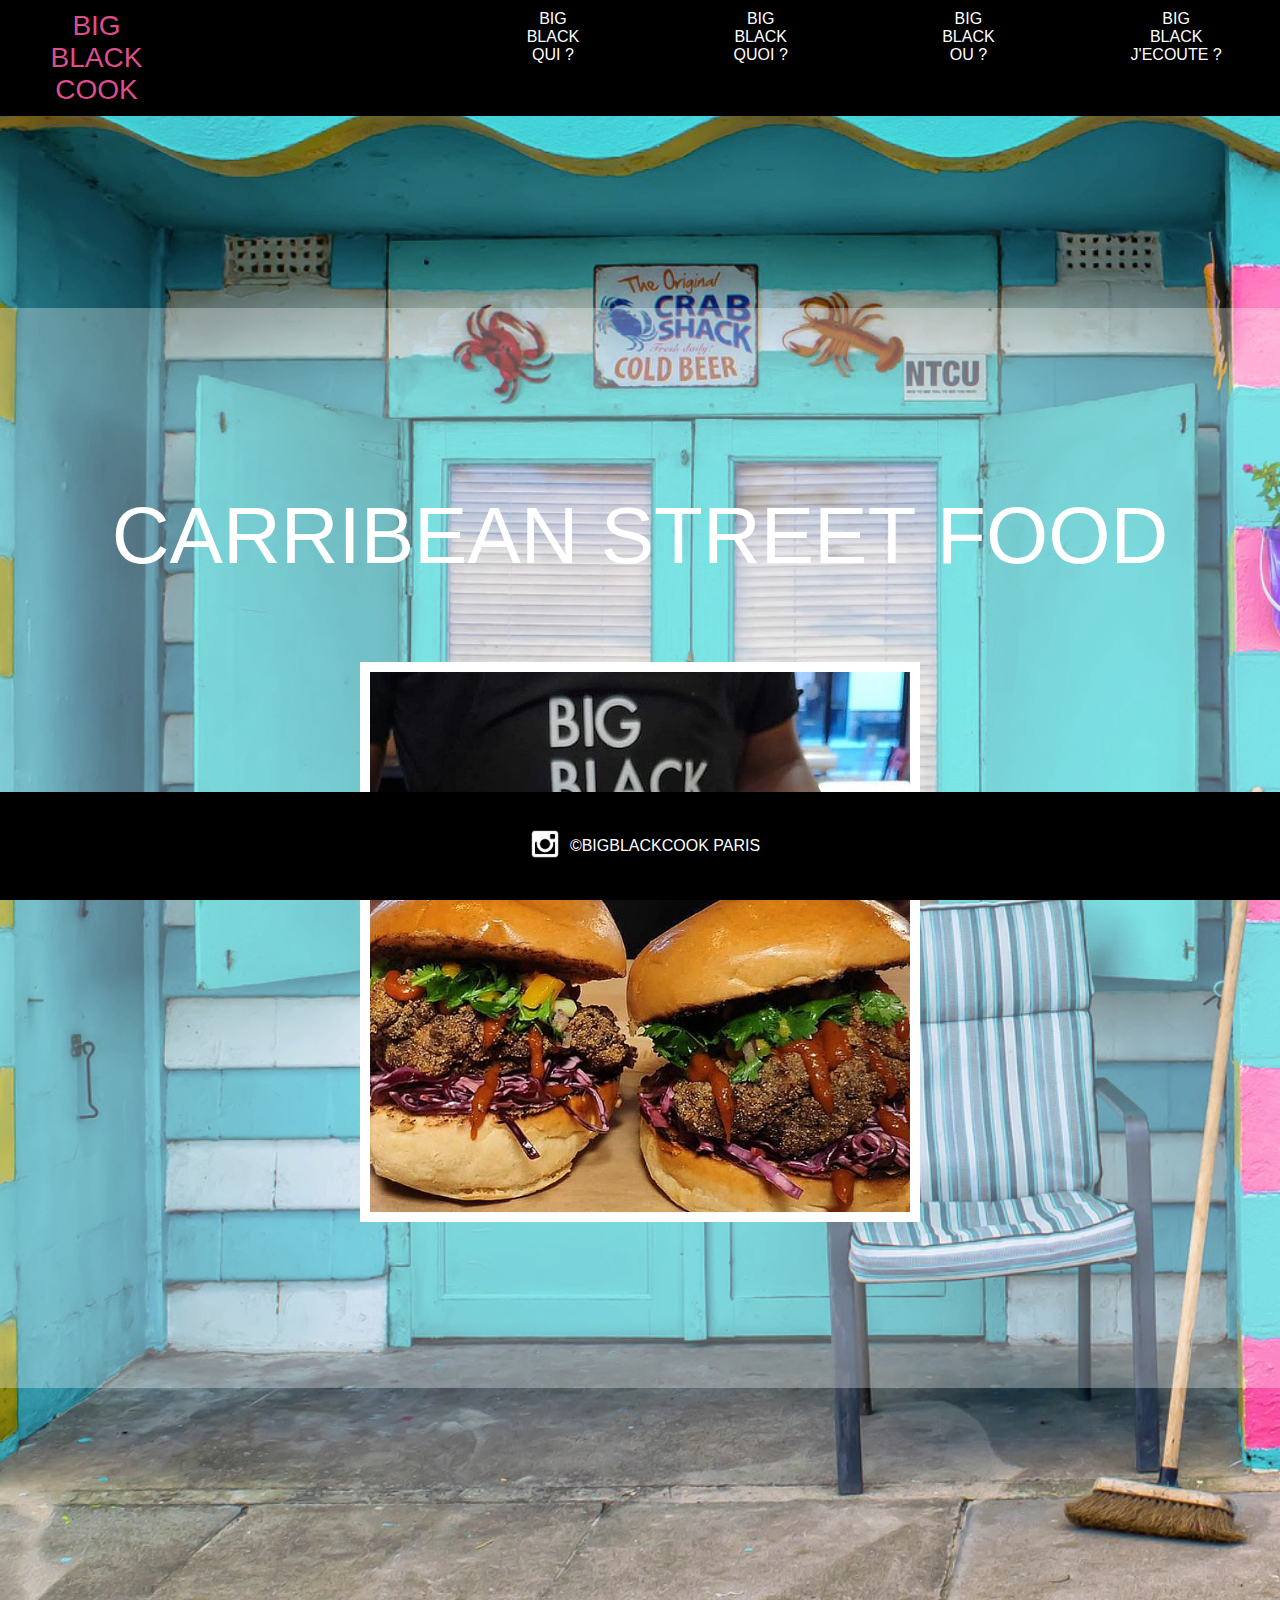
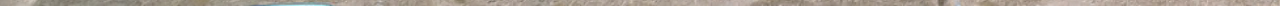
<file: index.html>
<!DOCTYPE html>
<html lang="fr" dir="ltr">
  <head>
    <meta charset="utf-8">
    <meta name="viewport" content="width=device-width, initial-scale=1, user-scalable=0">
    <title>BIG BLACK COOK</title>
    <link rel="stylesheet" href="style.css">

  </head>
  <body>
    <nav id="hamnav">

      <!-- [THE HAMBURGER] -->
      <label for="hamburger">&#9776;</label>
      <input type="checkbox" id="hamburger"/>

      <!-- [MENU ITEMS] -->
      <div id="hamitems">
        <a id="header__logo" href="index.html">BIG</br>BLACK</br>COOK</a>
        <a  href="Bigblackqui.html">BIG</br>BLACK</br>QUI ?</a>
        <a   href="Bigblackquoi.html">BIG</br>BLACK</br>QUOI ?</a>
        <a  href="Bigblackou.html">BIG</br>BLACK</br>OU ?</a>
        <a  href="Bigblackjecoute.html">BIG</br>BLACK</br>J'ECOUTE ?</a>
      </div>
    </nav>
    <!-- <header class="header">


      <div class="header__logo">
          <a href="index.html">BIG BLACK COOK</a>
      </div>
      <div class="header__menu">
        <div class="header__menu-element">
          <a href="Bigblackqui.html">BIG BLACK QUI ?</a>
        </div>
        <div class="header__menu-element">
          <a href="Bigblackquoi.html">BIG BLACK QUOI ?</a>
        </div>
        <div class="header__menu-element">
          <a href="Bigblackou.html">BIG BLACK OU ?</a>
        </div>
        <div class="header__jecoute">
          <a href="Bigblackjecoute.html">BIG BLACK J'ECOUTE ?</a>
        </div>
    </header> -->
      <main class="index">
          <p>CARRIBEAN STREET FOOD</p>
          <img src="images/photo1.jpg" alt="Photo du chef avec deux burgers">
      </main>


    <footer>
        <p>©BIGBLACKCOOK PARIS</p>
        <a href="#"><img src="images/Instagram.png" alt="logo instagram"></a>
    </footer>

  </body>
</html>
</file>
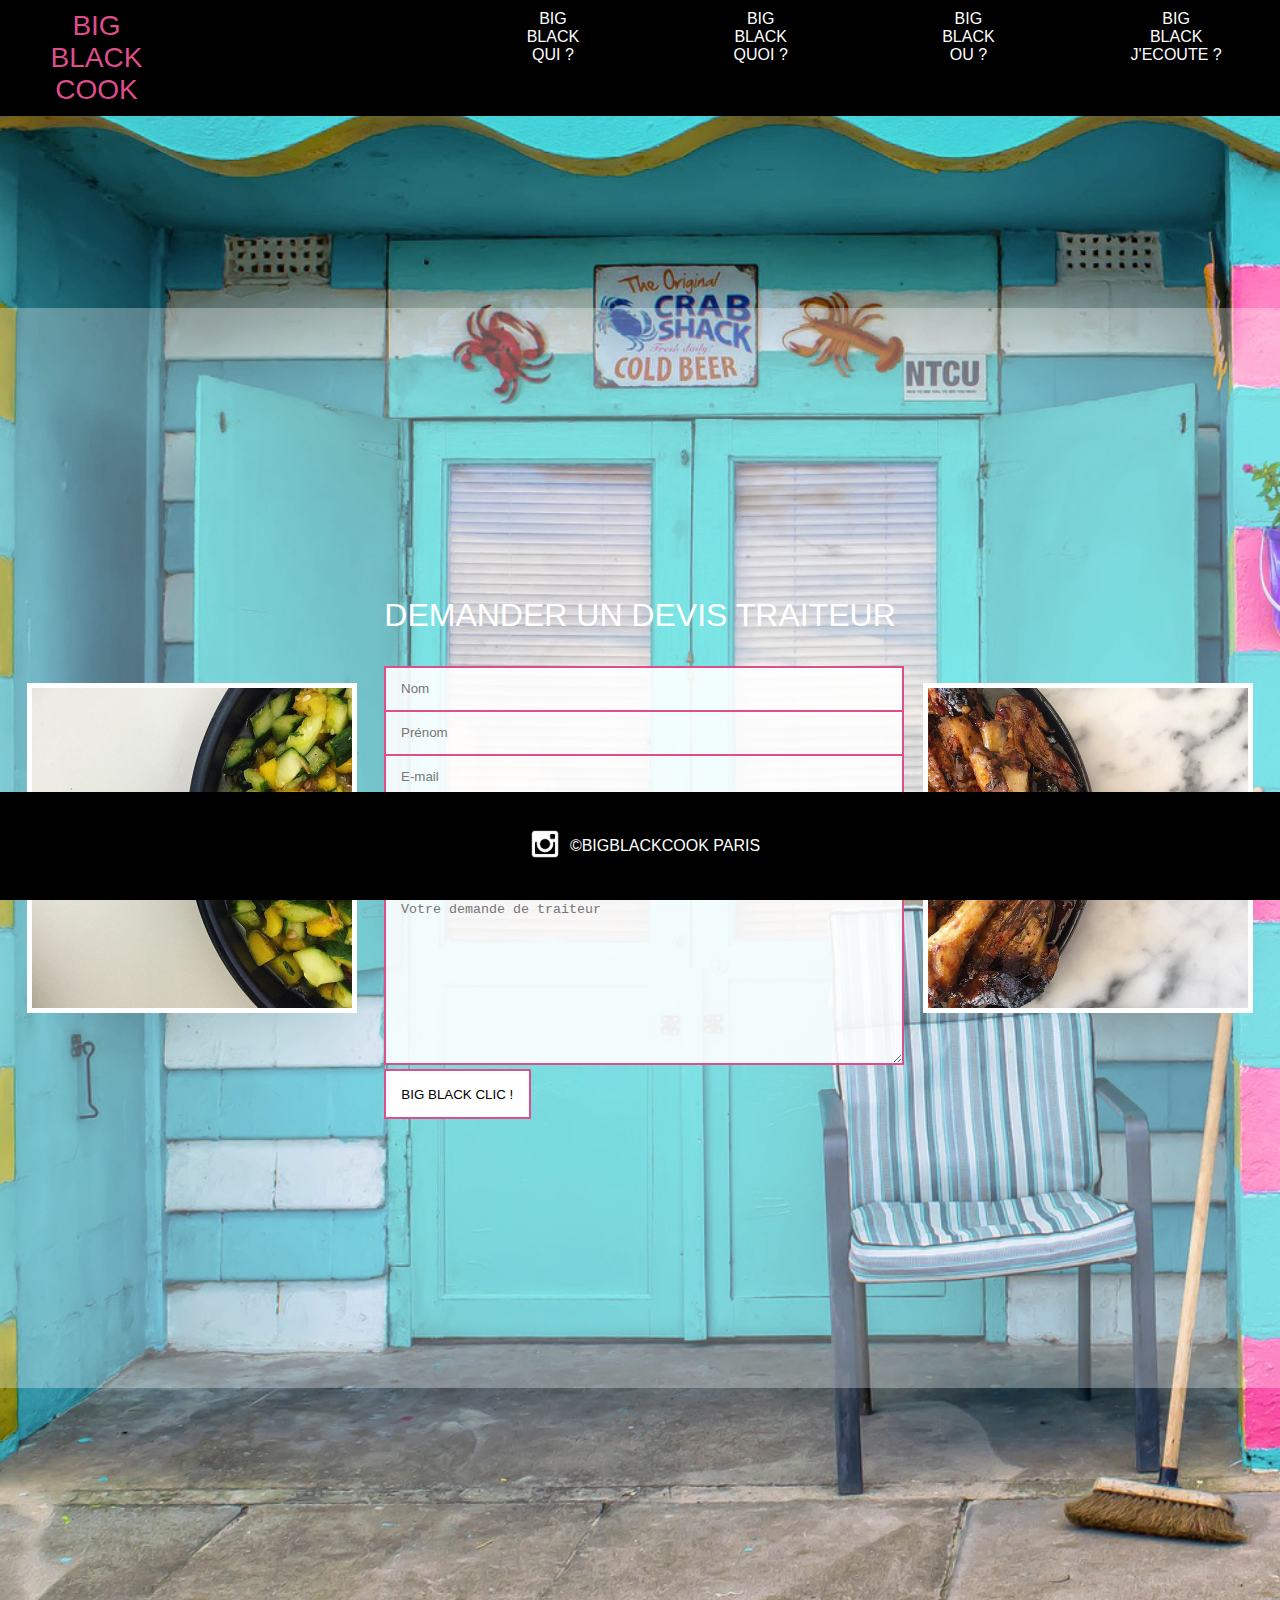
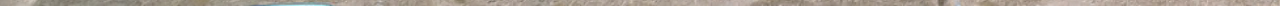
<file: Bigblackjecoute.html>
<!DOCTYPE html>
<html lang="fr" dir="ltr">
  <head>
    <meta charset="utf-8">
    <meta name="viewport" content="width=device-width, initial-scale=1, user-scalable=0">
    <title>BIG BLACK COOK</title>
    <link rel="stylesheet" href="style.css">
  </head>
  <body>
    <nav id="hamnav">

      <!-- [THE HAMBURGER] -->
      <label for="hamburger">&#9776;</label>
      <input type="checkbox" id="hamburger"/>

      <!-- [MENU ITEMS] -->
      <div id="hamitems">
        <a id="header__logo" href="index.html">BIG</br>BLACK</br>COOK</a>
        <a  href="Bigblackqui.html">BIG</br>BLACK</br>QUI ?</a>
        <a   href="Bigblackquoi.html">BIG</br>BLACK</br>QUOI ?</a>
        <a  href="Bigblackou.html">BIG</br>BLACK</br>OU ?</a>
        <a  href="Bigblackjecoute.html">BIG</br>BLACK</br>J'ECOUTE ?</a>
      </div>
    </nav>
    <div class="fond">
      <div class="image1">
        <img src="images/photoform1.jpg" alt="bol de bouffe legumes">
      </div>
      <div class="container">
        <p>DEMANDER UN DEVIS TRAITEUR</p>
        <form action="/action_page.php">
          <input type="text" class="input" name="nom" placeholder="Nom">
          <input type="text" class="input" name="prenom" placeholder="Prénom">
          <input type="text" class="input" name="email" placeholder="E-mail">
          <input type="tel" class="input" name="telephone" placeholder="Téléphone">
          <input type="date" class="input" name="date">
          <textarea id="demande_traiteur" name="demande_traiteur" placeholder="Votre demande de traiteur"></textarea>            <input class="submit" type="submit" value="BIG BLACK CLIC !">
          </form>
        </div>
        <div class="image2">
          <img src="images/photoform2.jpg" alt="bol bouffe poulet">
        </div>
    </div>
    <footer>
      <p>©BIGBLACKCOOK PARIS</p>
      <a href="#"><img src="images/Instagram.png" alt="logo instagram"></a>
    </footer>
  </body>
</html>
</file>
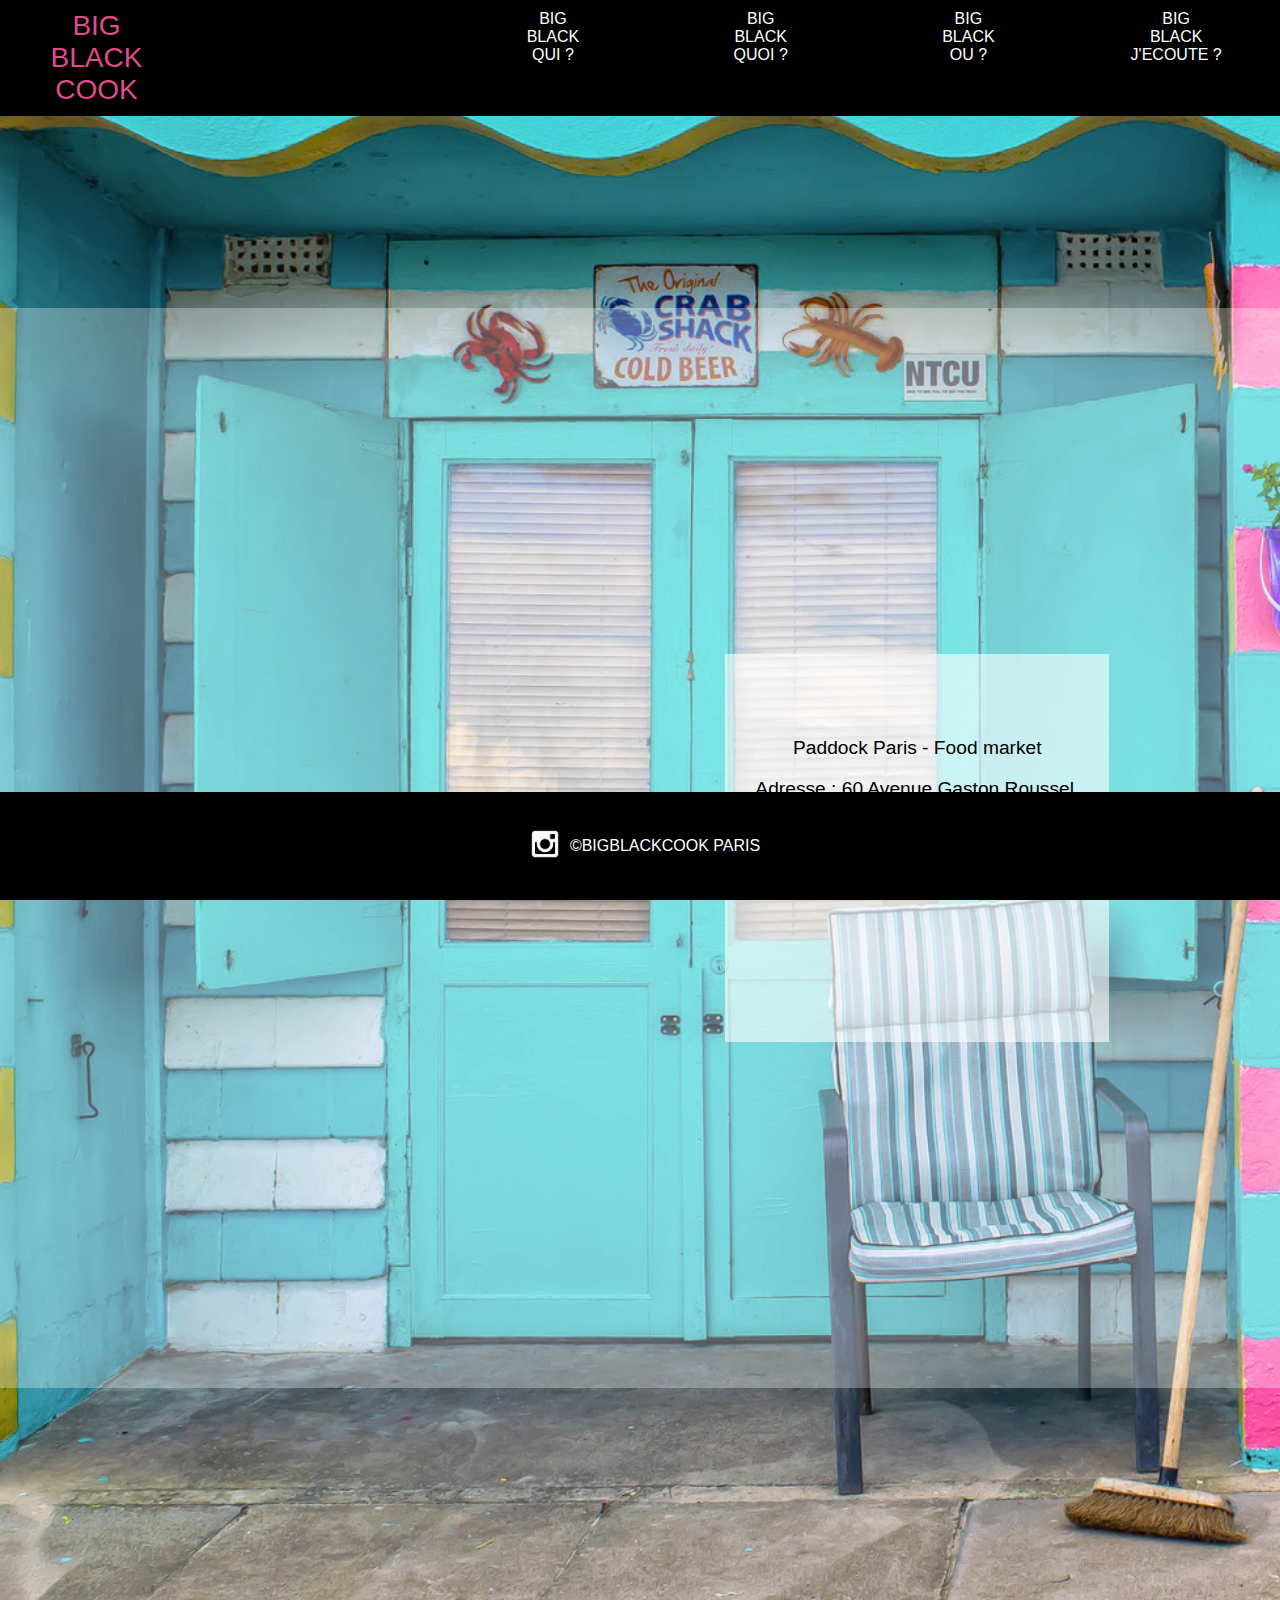
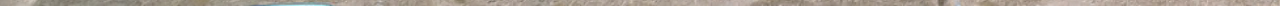
<file: Bigblackou.html>
<!DOCTYPE html>
<html lang="fr" dir="ltr">
  <head>
    <meta charset="utf-8">
    <meta name="viewport" content="width=device-width, initial-scale=1, user-scalable=0">
    <title>BIG BLACK COOK</title>
    <link rel="stylesheet" href="style.css">
  </head>
  <body>
    <nav id="hamnav">

      <!-- [THE HAMBURGER] -->
      <label for="hamburger">&#9776;</label>
      <input type="checkbox" id="hamburger"/>

      <!-- [MENU ITEMS] -->
      <div id="hamitems">
        <a id="header__logo" href="index.html">BIG</br>BLACK</br>COOK</a>
        <a  href="Bigblackqui.html">BIG</br>BLACK</br>QUI ?</a>
        <a   href="Bigblackquoi.html">BIG</br>BLACK</br>QUOI ?</a>
        <a  href="Bigblackou.html">BIG</br>BLACK</br>OU ?</a>
        <a  href="Bigblackjecoute.html">BIG</br>BLACK</br>J'ECOUTE ?</a>
      </div>
    </nav>
    <div class="ou">

      <iframe src="https://www.google.com/maps/embed?pb=!1m18!1m12!1m3!1d2623.086156850323!2d2.427904950805311!3d48.89469517918935!2m3!1f0!2f0!3f0!3m2!1i1024!2i768!4f13.1!3m3!1m2!1s0x47e66d1d88165a2f%3A0x10e2f3992d7fd348!2s60%20Avenue%20Gaston%20Roussel%2C%2093230%20Romainville!5e0!3m2!1sfr!2sfr!4v1615800643621!5m2!1sfr!2sfr"  style="border:0;" allowfullscreen="" loading="lazy"></iframe>

      <div class="contact">
          <p>Paddock Paris - Food market</p>
          <p>Adresse : 60 Avenue Gaston Roussel,<br>93230 Romainville</p>
          <p>Acces en metro ligne 5 : <br>Bobigny - Pantin Raymond Queneau</p>
      </div>
    </div>
    <footer>
      <p>©BIGBLACKCOOK PARIS</p>
      <a href="#"><img src="images/Instagram.png" alt="logo instagram"></a>
    </footer>
  </body>
</html>
</file>
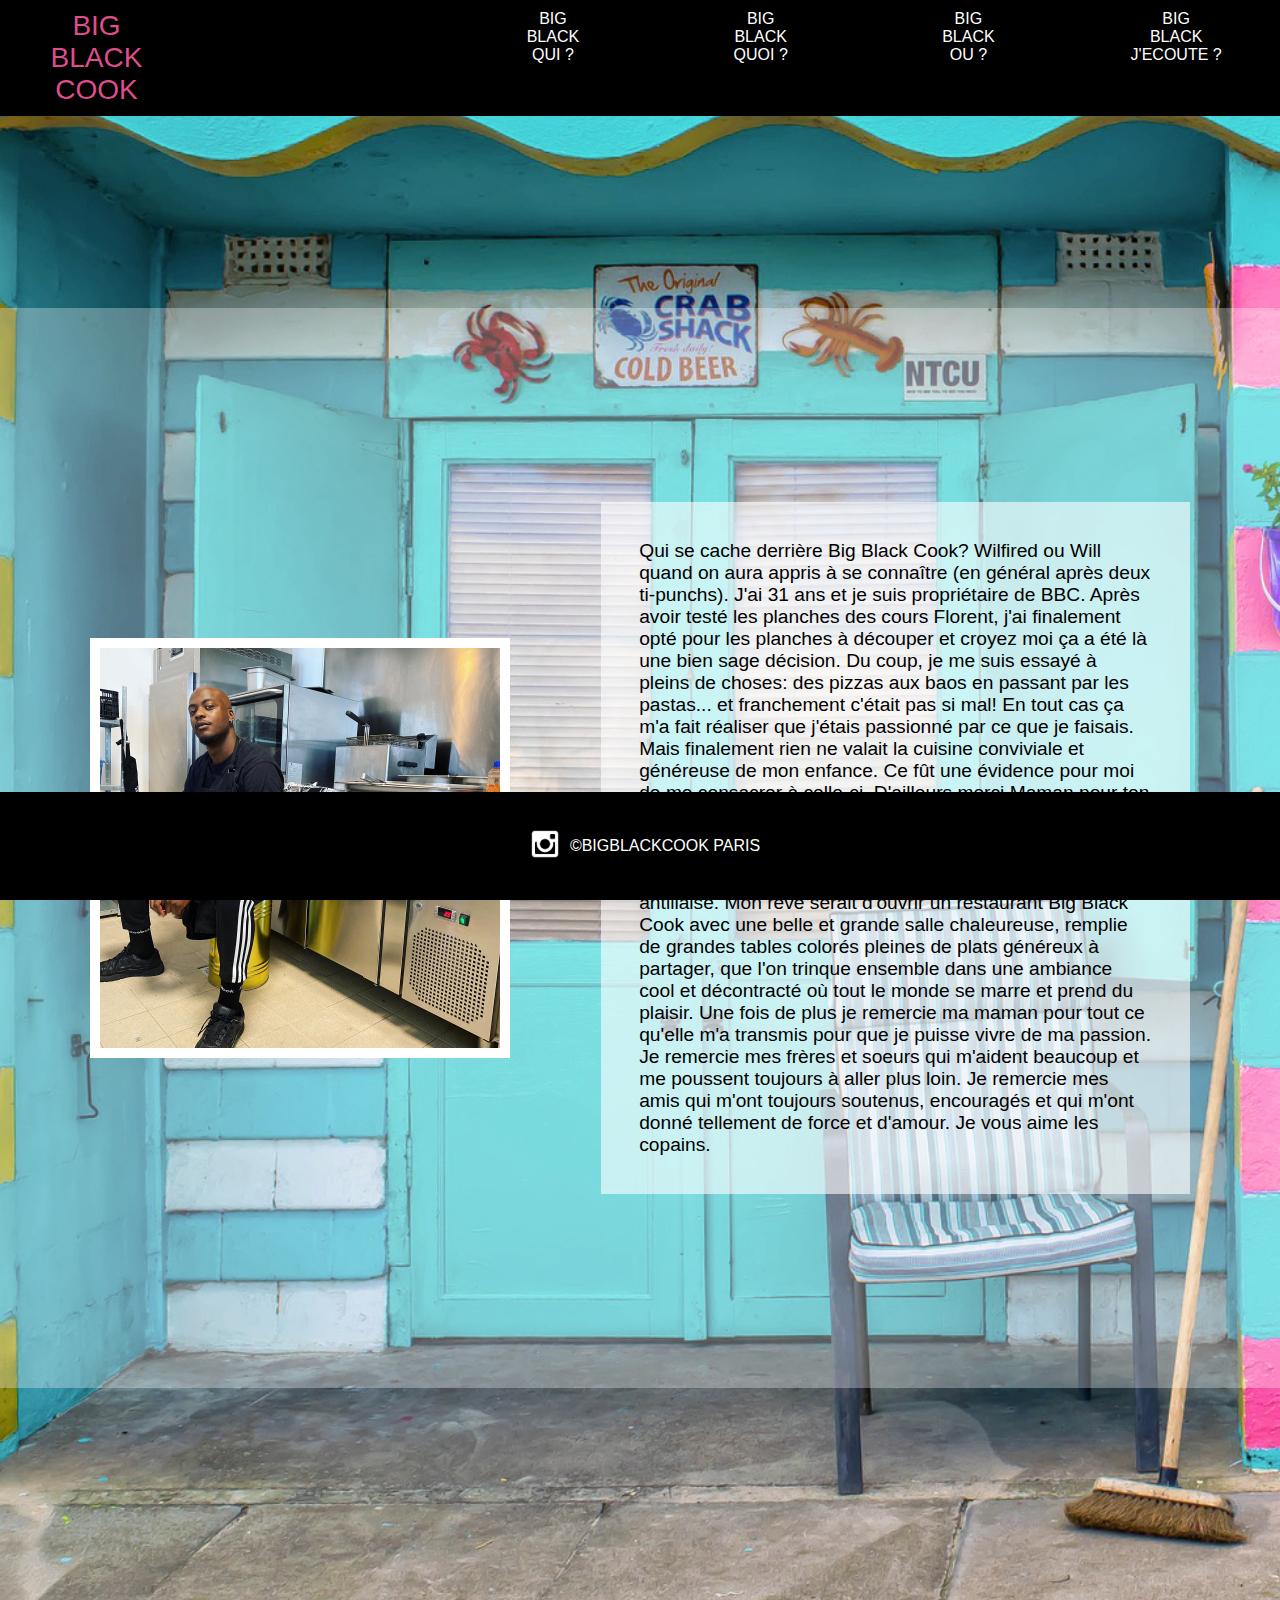
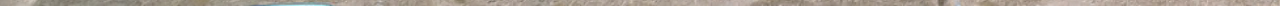
<file: Bigblackqui.html>
<!DOCTYPE html>
<html lang="fr" dir="ltr">
  <head>
    <meta charset="utf-8">
    <meta name="viewport" content="width=device-width, initial-scale=1, user-scalable=0">
    <title>BIG BLACK COOK</title>
    <link rel="stylesheet" href="style.css">
  </head>
  <body>
    <nav id="hamnav">

      <!-- [THE HAMBURGER] -->
      <label for="hamburger">&#9776;</label>
      <input type="checkbox" id="hamburger"/>

      <!-- [MENU ITEMS] -->
      <div id="hamitems">
        <a id="header__logo" href="index.html">BIG</br>BLACK</br>COOK</a>
        <a  href="Bigblackqui.html">BIG</br>BLACK</br>QUI ?</a>
        <a   href="Bigblackquoi.html">BIG</br>BLACK</br>QUOI ?</a>
        <a  href="Bigblackou.html">BIG</br>BLACK</br>OU ?</a>
        <a  href="Bigblackjecoute.html">BIG</br>BLACK</br>J'ECOUTE ?</a>
      </div>
    </nav>
    <div class="article">
      <img src="images/Wilfired.jpg" alt="Wilfried Dinal">
      <div class="texte">Qui se cache derrière Big Black Cook?
      Wilfired ou Will quand on aura appris à se connaître (en général après deux ti-punchs).
      J'ai 31 ans et je suis propriétaire de BBC.
      Après avoir testé les planches des cours Florent, j'ai finalement opté pour les planches à découper et croyez moi ça a été là une bien sage décision.
      Du coup, je me suis essayé à pleins de choses: des pizzas aux baos en passant par les pastas... et franchement c'était pas si mal!
      En tout cas ça m'a fait réaliser que j'étais passionné par ce que je faisais.
      Mais finalement rien ne valait la cuisine conviviale et généreuse de mon enfance. Ce fût une évidence pour moi de me consacrer à celle-ci.
      D'ailleurs merci Maman pour ton partage et d'être aussi inspirante.
      Avec BBC, j'essaie de partager des saveurs caribeennes à travers des recettes plus modernes et accessibles tout en gardant les racines de tout ces merveilleux plats que nous offre la cuisine antillaise.
      Mon rêve serait d'ouvrir un restaurant Big Black Cook avec une belle et grande salle chaleureuse, remplie de grandes tables colorés pleines de plats généreux à partager, que l'on trinque ensemble
      dans une ambiance cool et décontracté où tout le monde se marre et prend du plaisir.
      Une fois de plus je remercie ma maman pour tout ce qu'elle m'a transmis pour que je puisse vivre de ma passion.
      Je remercie mes frères et soeurs qui m'aident beaucoup et me poussent toujours à aller plus loin.
      Je remercie mes amis qui m'ont toujours soutenus, encouragés et qui m'ont donné tellement de force et d'amour. Je vous aime les copains.</div>
    </div>


    <footer>
        <p>©BIGBLACKCOOK PARIS</p>
        <a href="#"><img src="images/Instagram.png" alt="logo instagram"></a>
    </footer>

  </body>
</html>
</file>
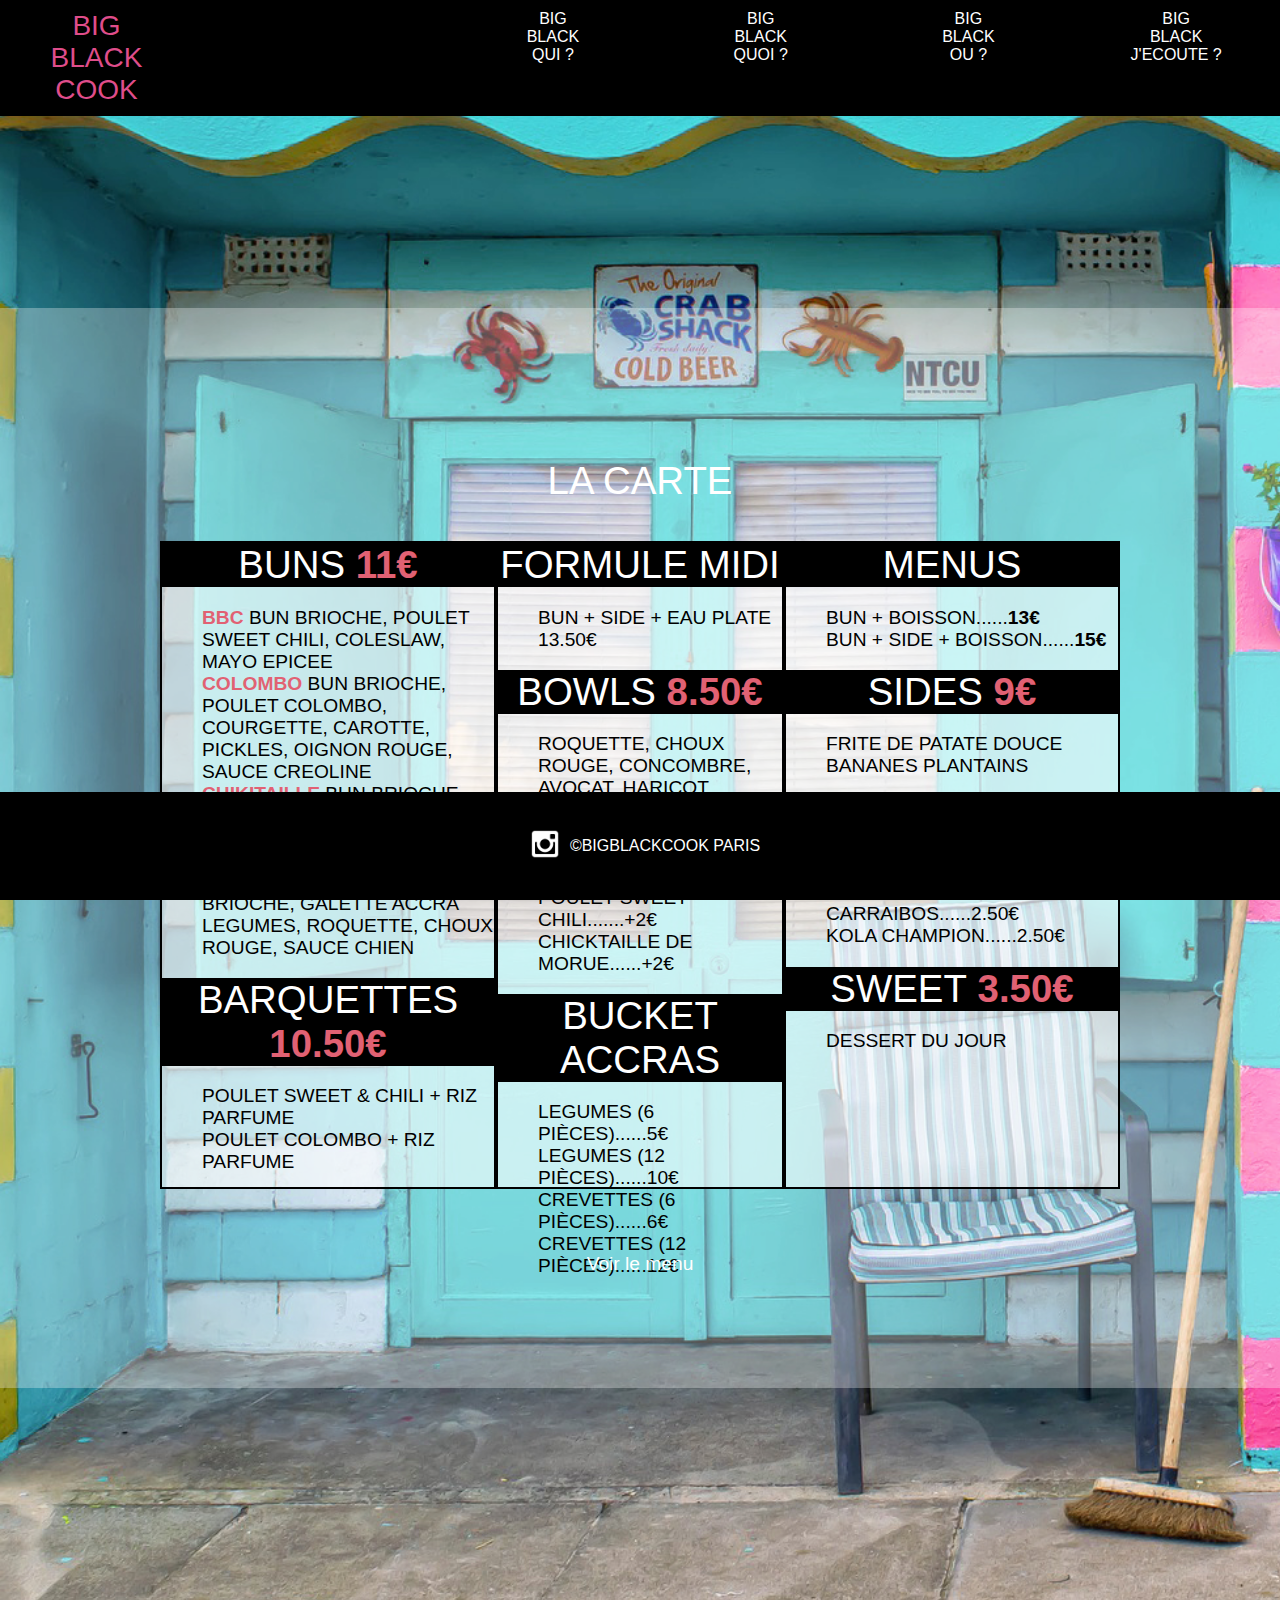
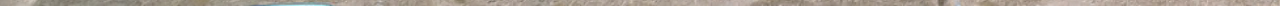
<file: Bigblackquoi.html>
<!DOCTYPE html>
<html lang="fr" dir="ltr">
  <head>
    <meta charset="utf-8">
    <meta name="viewport" content="width=device-width, initial-scale=1, user-scalable=0">
    <title>BIG BLACK COOK</title>
    <link rel="stylesheet" href="style.css">
  </head>
  <body>
    <nav id="hamnav">

      <!-- [THE HAMBURGER] -->
      <label for="hamburger">&#9776;</label>
      <input type="checkbox" id="hamburger"/>

      <!-- [MENU ITEMS] -->
      <div id="hamitems">
        <a id="header__logo" href="index.html">BIG</br>BLACK</br>COOK</a>
        <a  href="Bigblackqui.html">BIG</br>BLACK</br>QUI ?</a>
        <a   href="Bigblackquoi.html">BIG</br>BLACK</br>QUOI ?</a>
        <a  href="Bigblackou.html">BIG</br>BLACK</br>OU ?</a>
        <a  href="Bigblackjecoute.html">BIG</br>BLACK</br>J'ECOUTE ?</a>
      </div>
    </nav>
    <div class="quoi">
      <p>LA CARTE</p>
      <div id="grid">
        <!-- <div class="row1"> -->

        <!-- </div><!-- row1 -->
          <div class="colonne1">
          <div class="titres">BUNS<span style="color:#e16173;font-weight:bolder"> 11€</span></div>
            <ul>
              <li><span style="color:#e16173;font-weight:bolder">BBC</span> BUN BRIOCHE, POULET SWEET CHILI, COLESLAW, MAYO EPICEE</li>
              <li><span style="color:#e16173;font-weight:bolder">COLOMBO</span> BUN BRIOCHE, POULET COLOMBO, COURGETTE, CAROTTE, PICKLES, OIGNON ROUGE, SAUCE CREOLINE</li>
              <li><span style="color:#e16173;font-weight:bolder">CHIKITAILLE</span> BUN BRIOCHE, MORUE, CONCOMBRE, AVOCAT, MAYO EPICEE, SAUCE CREOLINE</li>
              <li><span style="color:#e16173;font-weight:bolder">RASTA ROCKET</span> BUN BRIOCHE, GALETTE ACCRA LEGUMES, ROQUETTE, CHOUX ROUGE, SAUCE CHIEN</li>
            </ul>
            <div class="titres">BARQUETTES<span style="color:#e16173;font-weight:bolder"> 10.50€</span></div>
              <ul>
                <li>POULET SWEET & CHILI + RIZ PARFUME</li>
                <li>POULET COLOMBO + RIZ PARFUME</li>
              </ul>
        </div><!-- colonne1 -->
        <div class="colonne2">
          <div class="titres">FORMULE MIDI</div>
          <ul>
            <li>BUN + SIDE + EAU PLATE 13.50€</li>
          </ul>
          <div class="titres">BOWLS<span style="color:#e16173;font-weight:bolder"> 8.50€</span></div>
            <ul>
              <li>ROQUETTE, CHOUX ROUGE, CONCOMBRE, AVOCAT, HARICOT ROUGE, PICKLES, OIGNON ROUGE, SESAME NOIR</li>
              <li><span style="color:#e16173;font-weight:bolder">AU CHOIX :</span></li>
              <li>POULET SWEET CHILI.......+2€</li>
              <li>CHICKTAILLE DE MORUE......+2€</li>
            </ul>
          <div class="titres">BUCKET ACCRAS</div>
            <ul>
              <li>LEGUMES (6 PIÈCES)......5€</li>
              <li>LEGUMES (12 PIÈCES)......10€</li>
              <li>CREVETTES (6 PIÈCES)......6€</li>
              <li>CREVETTES (12 PIÈCES)......12€</li>
            </ul>
        </div><!-- bowls-->
        <div class="colonne3">
          <div class="titres">MENUS</div>
          <ul>
            <li>BUN + BOISSON......<span style="font-weight:bolder">13€</span></li>
            <li>BUN + SIDE + BOISSON......<span style="font-weight:bolder">15€</span></li>
          </ul>
          <div class="titres">SIDES<span style="color:#e16173;font-weight:bolder"> 9€</span></div>
          <ul>
            <li>FRITE DE PATATE DOUCE</li>
            <li>BANANES PLANTAINS</li>
          </ul>
          <div class="titres">DRINKS</div>
          <ul>
            <li>EAU PLATE......1.5€</li>
            <li>EAU PETILLANTE......2€</li>
            <li>CARRAIBOS......2.50€</li>
            <li>KOLA CHAMPION......2.50€</li>
          </ul>
          <div class="titres">SWEET<span style="color:#e16173;font-weight:bolder"> 3.50€</span></div>
          <ul>
            <li>DESSERT DU JOUR</li>
          </ul>
        </div><!-- sides -->
      </div><!-- grid -->
      <a href="images/MENU.jpg">Voir le menu</a>
    </div>
    <footer>
      <p>©BIGBLACKCOOK PARIS</p>
      <a href="#"><img src="images/Instagram.png" alt="logo instagram"></a>
    </footer>
  </body>
</html>
</file>
<file: style.css>
body {
  margin: 0;
  width: 100%;
  height: 150vh;
  background-image: url("images/beach-1494649_1920.jpg");
  background-size: cover;
  background-repeat: no-repeat;
  position: relative;
  padding-bottom: 20%;
  /* [ON BIG SCREENS] */
  /* Wrapper */
  /* Hide Hamburger */
  /* Horizontal Menu Items */
}
body #hamnav {
  width: 100%;
  background: #000;
  /* Optional */
  position: sticky;
  top: 0;
}
body #hamnav label, body #hamburger {
  display: none;
}
body #hamitems {
  display: flex;
}
body #hamitems a {
  width: 20%;
  /* 100% / 5 tabs = 20% */
  padding: 10px;
  color: white;
  text-decoration: none;
  text-align: center;
  font-family: "futura", sans-serif;
}
body #header__logo {
  display: inline-block;
  width: 10%;
  margin-right: 20%;
  font-family: "futura", sans-serif;
  padding: 10px;
  box-sizing: border-box;
  font-size: 28px;
  font-weight: 900px;
  vertical-align: middle;
}
body #hamitems a:hover {
  color: #df4d8a;
}
body .index {
  margin-top: 15%;
  margin-bottom: 7%;
  display: flex;
  flex-direction: column;
  justify-content: center;
  align-items: center;
  background-color: rgba(255, 255, 255, 0.3);
  width: 100%;
  height: 80%;
}
body .index p {
  font-family: "futura", sans-serif;
  font-size: 5em;
  color: white;
}
body .index img {
  border: white solid 10px;
  height: 50%;
  margin-bottom: 5%;
}
body .article {
  margin-top: 15%;
  margin-bottom: 7%;
  display: flex;
  justify-content: space-evenly;
  align-items: center;
  background-color: rgba(255, 255, 255, 0.3);
  width: 100%;
  height: 80%;
  font-family: "futura", sans-serif;
  font-size: 1.2em;
  color: black;
}
body .article img {
  border: white solid 10px;
  height: 400px;
}
body .article .texte {
  width: 40%;
  background-color: rgba(255, 255, 255, 0.6);
  padding: 3%;
}
body .ou {
  margin-top: 15%;
  margin-bottom: 7%;
  display: flex;
  justify-content: space-evenly;
  align-items: center;
  background-color: rgba(255, 255, 255, 0.3);
  width: 100%;
  height: 80%;
}
body .ou iframe {
  height: 50%;
  width: 30%;
}
body .ou .contact {
  font-family: "futura", sans-serif;
  font-size: 1.2em;
  color: black;
  padding-top: 5%;
  text-align: center;
  width: 30%;
  height: 30%;
  background-color: rgba(255, 255, 255, 0.6);
}
body .fond {
  margin-top: 15%;
  margin-bottom: 7%;
  display: flex;
  justify-content: space-evenly;
  align-items: center;
  background-color: rgba(255, 255, 255, 0.3);
  width: 100%;
  height: 80%;
}
body .fond .image1 {
  display: flex;
  justify-content: flex-start;
  align-items: flex-start;
}
body .fond .image1 img {
  border: 5px solid white;
  height: 20em;
}
body .fond .container {
  height: 100%;
  width: 40%;
  display: flex;
  flex-direction: column;
  justify-content: center;
  align-items: center;
  padding-bottom: 20%;
}
body .fond .container p {
  font-family: "futura", sans-serif;
  font-size: 2em;
  color: white;
}
body .fond .container .input {
  width: 95%;
  height: 20%;
  padding: 0px 15px 0px 15px;
  background: rgba(255, 255, 255, 0.9);
  border: solid 2px #df4d8a;
  border-bottom: none;
  outline: none;
  color: black;
  font-family: "futura", sans-serif;
}
body .fond .container textarea {
  width: 95%;
  height: 70%;
  padding: 15px;
  background: rgba(255, 255, 255, 0.9);
  outline: none;
  border: solid 2px #df4d8a;
}
body .fond .container .submit {
  padding: 3%;
  color: black;
  font-family: "futura", sans-serif;
  background-color: white;
  cursor: pointer;
  border: solid 2px #df4d8a;
}
body .fond .container .submit:hover {
  background-color: #df4d8a;
}
body .fond .image2 {
  display: flex;
  justify-content: flex-end;
  align-items: flex-end;
}
body .fond .image2 img {
  border: 5px solid white;
  height: 20em;
}
body #grid {
  background-color: rgba(255, 255, 255, 0.6);
  display: grid;
  height: 60%;
  width: 75%;
  grid-template-columns: 35% 30% 35%;
  grid-template-rows: 100%;
  grid-template-areas: "colonne1 colonne2 colonne3";
}
body .quoi {
  margin-top: 15%;
  margin-bottom: 7%;
  display: flex;
  flex-direction: column;
  justify-content: center;
  align-items: center;
  background-color: rgba(255, 255, 255, 0.3);
  width: 100%;
  height: 80%;
  font-family: "futura", sans-serif;
  font-size: 1.2em;
  color: black;
}
body .quoi p {
  font-family: "futura", sans-serif;
  font-size: 2em;
  color: white;
  text-align: center;
}
body .quoi a {
  display: flex;
  justify-content: center;
  align-items: center;
  padding-top: 5%;
  color: white;
  text-decoration: none;
}
body li {
  list-style-type: none;
}
body .row1 {
  grid-area: row1;
}
body .titres {
  background-color: black;
  color: white;
  font-size: 2em;
  text-align: center;
}
body .colonne1 {
  border: 2px solid black;
  padding: O;
}
body .colonne2 {
  border: 2px solid black;
}
body .colonne3 {
  border: 2px solid black;
}
body footer {
  margin-top: 10%;
  height: 8%;
  width: 100%;
  bottom: 0;
  background-color: black;
  position: sticky;
  display: flex;
  flex-direction: row-reverse;
  justify-content: center;
  align-items: center;
}
body footer p {
  font-family: "futura", sans-serif;
  color: white;
}
body footer img {
  height: 50px;
}

@media screen and (max-width: 767px) {
  body {
    padding: 0;
    margin: 0;
    display: flex;
    flex-direction: column;
    flex-wrap: wrap;
    justify-content: center;
    align-items: center;
    /* Show Hamburger Icon */
    /* Break down menu items into vertical */
    /* Toggle Show/Hide Menu */
  }
  body #hamnav {
    position: absolute;
  }
  body #hamnav label {
    display: inline-block;
    color: white;
    background: #df4d8a;
    font-style: normal;
    font-size: 1.2em;
    padding: 10px;
  }
  body #hamitems a {
    box-sizing: border-box;
    display: block;
    width: 100%;
    border-top: 1px solid #333;
    font-family: "futura", sans-serif;
  }
  body #hamitems {
    display: none;
  }
  body #hamnav input:checked ~ #hamitems {
    display: block;
  }
  body .index {
    background-color: inherit;
    margin: 0;
  }
  body .index p {
    font-size: 1em;
  }
  body .index img {
    height: 20%;
  }
  body .article {
    background-color: inherit;
    flex-direction: column;
    justify-content: center;
    margin-top: 30%;
    font-size: 0.7em;
    width: 100%;
    padding-bottom: 3%;
  }
  body .article img {
    height: 30%;
  }
  body .article .texte {
    background-color: rgba(255, 255, 255, 0.9);
    margin-top: 5%;
    width: 80%;
    padding: 2%;
  }
  body .quoi {
    font-size: 60%;
  }
  body .quoi .titres {
    font-size: 80%;
  }
  body .quoi a {
    padding-bottom: 15%;
  }
  body .quoi #grid {
    display: block;
    height: 73%;
  }
  body .ou {
    background-color: inherit;
    flex-direction: column-reverse;
    justify-content: space-evenly;
  }
  body .ou iframe {
    height: 50%;
    width: 80%;
  }
  body .ou .contact {
    background-color: rgba(255, 255, 255, 0.9);
    width: 80%;
    padding-top: 15%;
  }
  body .fond {
    flex-direction: column;
    justify-content: space-evenly;
    background-color: inherit;
  }
  body .fond .image1 {
    justify-content: center;
    align-items: center;
    width: 50%;
    height: 25%;
  }
  body .fond .image1 img {
    height: 80%;
  }
  body .fond .image2 {
    justify-content: center;
    align-items: center;
    width: 50%;
    height: 25%;
  }
  body .fond .image2 img {
    height: 80%;
  }
  body .fond .container {
    width: 70%;
    padding-bottom: 55%;
  }
  body .fond .container p {
    font-size: 100%;
    text-align: center;
  }
  body footer {
    bottom: 0;
    height: 5%;
    width: 100%;
    background-color: inherit;
  }
}

/*# sourceMappingURL=style.css.map */
</file>
